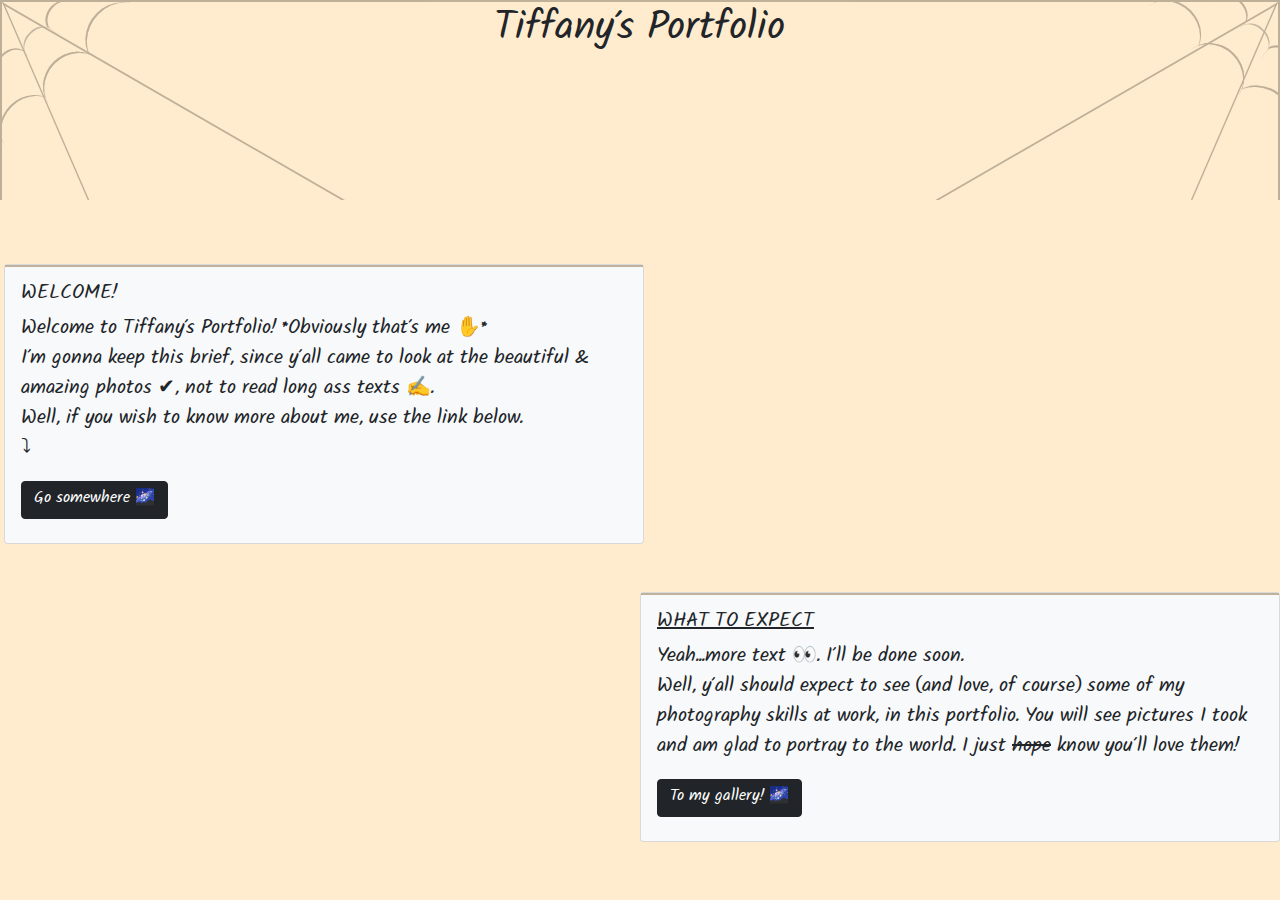
<file: index.html>
<!DOCTYPE html>
<html lang="en">

<head>
    <meta charset="UTF-8">
    <meta http-equiv="X-UA-Compatible" content="IE=edge">
    <meta name="viewport" content="width=device-width, initial-scale=1.0">
    <link rel="preconnect" href="https://fonts.googleapis.com">
    <link rel="preconnect" href="https://fonts.gstatic.com" crossorigin>
    <link href="https://fonts.googleapis.com/css2?family=Solitreo&display=swap" rel="stylesheet">
    <link rel="stylesheet" href="./css/bootstrap.min.css">
    <link rel="stylesheet" href="./js/bootstrap.min.js">
    <link rel="stylesheet" href="./styles/main.css">
    <title>Tiffany's Portfolio</title>
</head>

<body>
    <div class="row w-100">
        <hr id="hr" class="col">
        <p class="tiff_head col text-center fs-1">Tiffany's Portfolio</p>
        <hr id="hr-flip" class="col">
    </div>

    <div class="card welcome mt-5 mx-1 fs-5 bg-light w-50 pb-2 mb-4">
        <div class="card-body tiff_head">
            <h5 class="card-title">WELCOME!</h5>
            <p class="card-text">Welcome to Tiffany's Portfolio! *Obviously that's me
                <span class="emoji wave" role="img" aria-label="hand wave"></span>*
                <br>
                I'm gonna keep this brief, since y'all came to look at the beautiful & amazing photos &#10004, not to
                read long ass texts &#9997.
                <br>
                Well, if you wish to know more about me, use the link below.
                <br>
                &#10549
            </p>
            <a href="#" class="btn btn-dark">Go somewhere &#127756</a>
        </div>
    </div>

    <div class="card welcome mt-5 my- fs-5 bg-light w-50 pb-2 mb-3 start-50">
        <div class="card-body tiff_head start-">
            <h5 class="card-title text-decoration-underline">WHAT TO EXPECT</h5>
            <p class="card-text">Yeah...more text &#128064. I'll be done soon.
                <br>
                Well, y'all should expect to see (and love, of course) some of my photography skills at work, in this
                portfolio. You will see pictures I took and am glad to portray to the world. I just <span
                    class="text-decoration-line-through">hope</span> know you'll love them!
            </p>
            <!-- <a href="./firstgallery.html" class="btn btn-dark">To my gallery! &#127756</a> -->

            <!-- Button trigger modal -->
            <button type="button" class="btn btn-dark" data-bs-toggle="modal" data-bs-target="#staticBackdrop">
                To my gallery! &#127756
            </button>

            <!-- Modal -->
            <div class="modal fade bg-dark" id="staticBackdrop" data-bs-backdrop="static" data-bs-keyboard="false"
                tabindex="-1" aria-labelledby="staticBackdropLabel" aria-hidden="true">
                <div class="modal-dialog tiff_head fs-3">
                    <div class="modal-content bg-dark text-light">
                        <div class="modal-header">
                            <h5 class="modal-title" id="staticBackdropLabel">Caution!</h5>
                            <!-- <button type="button" class="btn-close" data-bs-dismiss="modal" aria-label="Close"></button> -->
                        </div>
                        <div class="modal-body">
                            This page is best viewed on a large screen.
                            <br>
                            <i class="fs-5">Yeah, I know...our collective pictures are too great for little screens &#129325. Don't say I didn't warn ya!</i>
                            <br>
                            Continue?&#129346
                        </div>
                        <div class="modal-footer">
                            <button type="button" class="btn btn-secondary" data-bs-dismiss="modal">No, go
                                back.</button>
                            <a href="./firstgallery.html"><button type="button" class="btn btn-primary">Understood.
                                    Please proceed.</button></a>
                        </div>
                    </div>
                </div>
            </div>

        </div>
    </div>

    <script src="./js/bootstrap.min.js"></script>
    <!-- <script src="./js/bootstrap.bundle.min.js"></script> -->

</body>

</html>
</file>
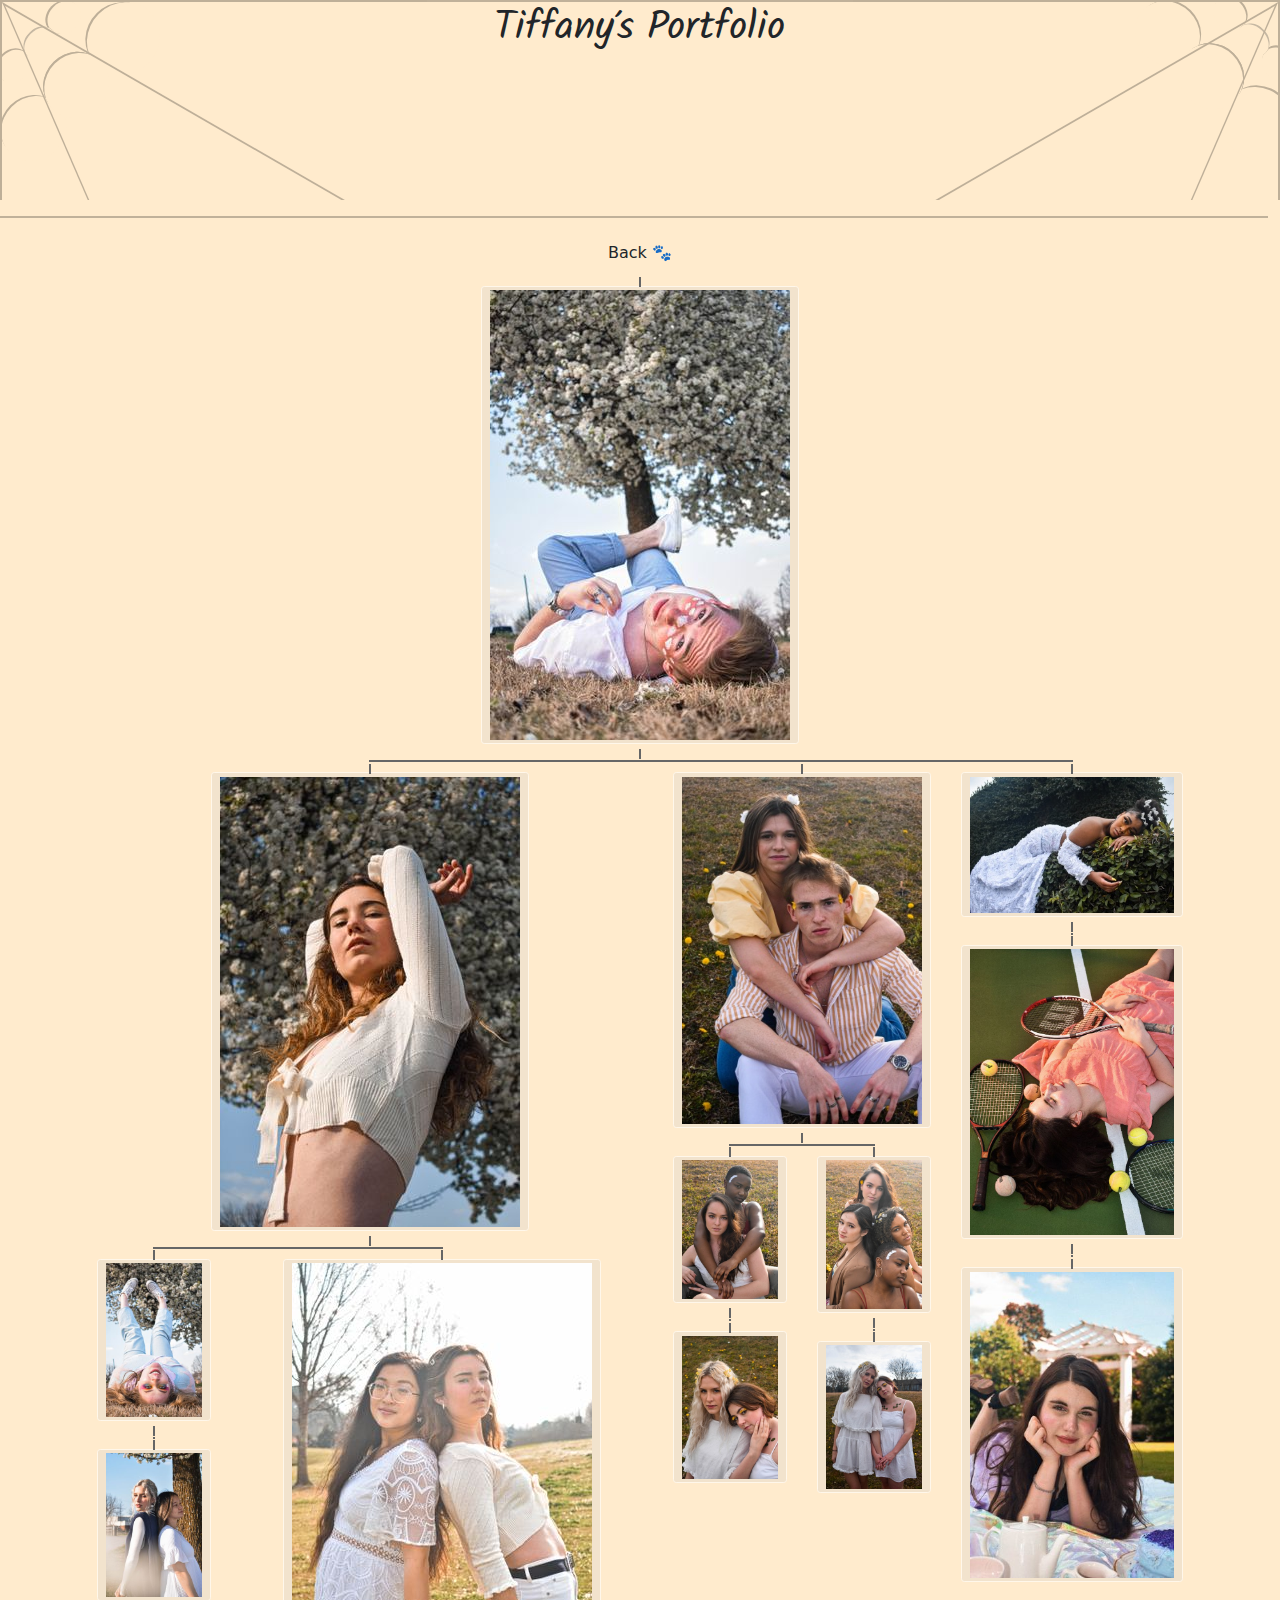
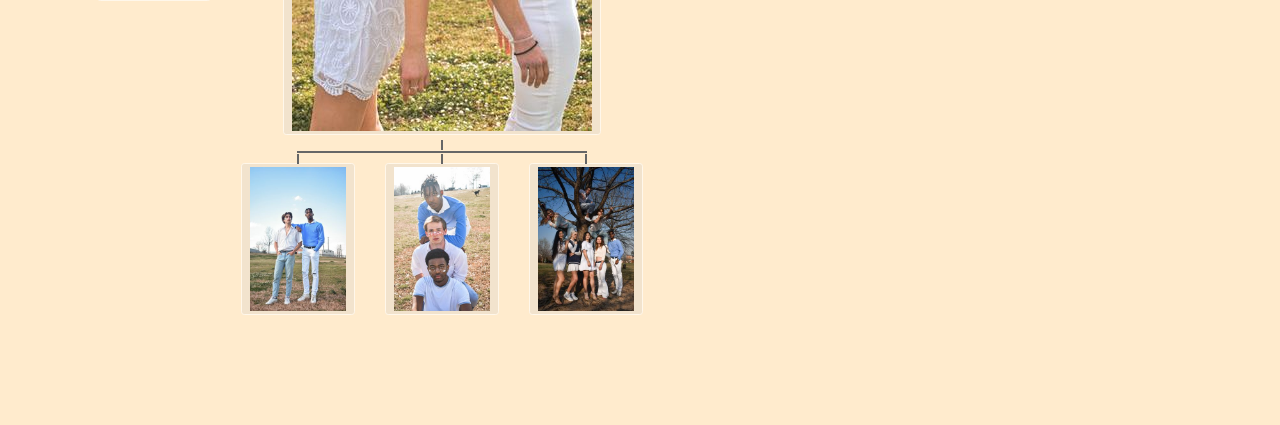
<file: firstgallery.html>
<!DOCTYPE html>
<html lang="en">

<head>
    <meta charset="UTF-8">
    <meta http-equiv="X-UA-Compatible" content="IE=edge">
    <meta name="viewport" content="width=device-width, initial-scale=1.0">
    <link rel="preconnect" href="https://fonts.googleapis.com">
    <link rel="preconnect" href="https://fonts.gstatic.com" crossorigin>
    <link href="https://fonts.googleapis.com/css2?family=Solitreo&display=swap" rel="stylesheet">
    <link rel="stylesheet" href="./css/bootstrap.min.css">
    <link rel="stylesheet" href="./styles/main.css">
    <link rel="stylesheet" href="./styles/firstgallery.css">
    <title>My Gallery!</title>
</head>

<body>
    <div class="row w-100">
        <hr id="hr" class="col">
        <p class="tiff_head col text-center fs-1">Tiffany's Portfolio</p>
        <hr id="hr-flip" class="col">
        <p class="tiff_head text-decoration-none text-center"></p>
    </div>
    <div class="text-center">
        <a href="./index.html" class="btn">Back &#128062</a>
    </div>

    <div class="container pb-5">
        <ul class="tree align-middle no_shadow">
            <li>
                <div>
                    <button type="button" class="btn border-0 btn-outline-dark" data-bs-toggle="modal"
                        data-bs-target="#staticBackdrop2">
                        <span>
                            <img src="./imgs/img_eight.jpg" alt="" class="img-fluid  ">
                        </span>
                    </button>

                    <div class="modal fade bg-transparent" id="staticBackdrop2" data-bs-backdrop="static"
                        data-bs-keyboard="false" tabindex="-1" aria-labelledby="staticBackdropLabel" aria-hidden="true">
                        <div class="modal-dialog tiff_head fs-3">
                            <div class="modal-content bg-dark text-light">
                                <div class="modal-header">
                                    <h5 class="modal-title" id="staticBackdropLabel">IMag</h5>
                                    <button type="button" class="btn-close" data-bs-dismiss="modal"
                                        aria-label="Close"></button>
                                </div>
                                <div class="modal-body">
                                    <span>
                                        <img src="./imgs/img_eight.jpg" alt="" class="img-fluid w-100">
                                    </span>
                                </div>
                            </div>
                        </div>
                    </div>

                </div>

                <ul>
                    <li>
                        <div>
                            <button type="button" class="btn border-0 btn-outline-dark" data-bs-toggle="modal"
                                data-bs-target="#staticBackdrop">
                                <span>
                                    <img src="./imgs/img_five.jpg" alt="" class="img-fluid  ">
                                </span>
                            </button>

                            <div class="modal fade bg-transparent" id="staticBackdrop" data-bs-backdrop="static"
                                data-bs-keyboard="false" tabindex="-1" aria-labelledby="staticBackdropLabel"
                                aria-hidden="true">
                                <div class="modal-dialog tiff_head fs-3">
                                    <div class="modal-content bg-dark text-light">
                                        <div class="modal-header">
                                            <h5 class="modal-title" id="staticBackdropLabel">IMag</h5>
                                            <button type="button" class="btn-close" data-bs-dismiss="modal"
                                                aria-label="Close"></button>
                                        </div>
                                        <div class="modal-body">
                                            <span>
                                                <img src="./imgs/img_five.jpg" alt="" class="img-fluid w-100">
                                            </span>
                                        </div>
                                    </div>
                                </div>
                            </div>

                        </div>
                        <ul>
                            <li>
                                <div>
                                    <button type="button" class="btn border-0 btn-outline-dark" data-bs-toggle="modal"
                                        data-bs-target="#staticBackdrop3">
                                        <span>
                                            <img src="./imgs/img_ten.jpg" alt="" class="img-fluid  ">
                                        </span>
                                    </button>

                                    <div class="modal fade bg-transparent" id="staticBackdrop3"
                                        data-bs-backdrop="static" data-bs-keyboard="false" tabindex="-1"
                                        aria-labelledby="staticBackdropLabel" aria-hidden="true">
                                        <div class="modal-dialog tiff_head fs-3">
                                            <div class="modal-content bg-dark text-light">
                                                <div class="modal-header">
                                                    <h5 class="modal-title" id="staticBackdropLabel">IMag</h5>
                                                    <button type="button" class="btn-close" data-bs-dismiss="modal"
                                                        aria-label="Close"></button>
                                                </div>
                                                <div class="modal-body">
                                                    <span>
                                                        <img src="./imgs/img_ten.jpg" alt="" class="img-fluid w-100">
                                                    </span>
                                                </div>
                                            </div>
                                        </div>
                                    </div>

                                </div>
                                <ul>
                                    <li>
                                        <div>
                                            <button type="button" class="btn border-0 btn-outline-dark"
                                                data-bs-toggle="modal" data-bs-target="#staticBackdrop4">
                                                <span>
                                                    <img src="./imgs/img_seven.jpg" alt="" class="img-fluid  ">
                                                </span>
                                            </button>

                                            <div class="modal fade bg-transparent" id="staticBackdrop4"
                                                data-bs-backdrop="static" data-bs-keyboard="false" tabindex="-1"
                                                aria-labelledby="staticBackdropLabel" aria-hidden="true">
                                                <div class="modal-dialog tiff_head fs-3">
                                                    <div class="modal-content bg-dark text-light">
                                                        <div class="modal-header">
                                                            <h5 class="modal-title" id="staticBackdropLabel">IMag</h5>
                                                            <button type="button" class="btn-close"
                                                                data-bs-dismiss="modal" aria-label="Close"></button>
                                                        </div>
                                                        <div class="modal-body">
                                                            <span>
                                                                <img src="./imgs/img_seven.jpg" alt=""
                                                                    class="img-fluid w-100">
                                                            </span>
                                                        </div>
                                                    </div>
                                                </div>
                                            </div>

                                        </div>
                                    </li>
                                </ul>
                            </li>
                            <li>
                                <div>
                                    <button type="button" class="btn border-0 btn-outline-dark" data-bs-toggle="modal"
                                        data-bs-target="#staticBackdrop5">
                                        <span>
                                            <img src="./imgs/img_two.jpg" alt="" class="img-fluid  ">
                                        </span>
                                    </button>

                                    <div class="modal fade bg-transparent" id="staticBackdrop5"
                                        data-bs-backdrop="static" data-bs-keyboard="false" tabindex="-1"
                                        aria-labelledby="staticBackdropLabel" aria-hidden="true">
                                        <div class="modal-dialog tiff_head fs-3">
                                            <div class="modal-content bg-dark text-light">
                                                <div class="modal-header">
                                                    <h5 class="modal-title" id="staticBackdropLabel">IMag</h5>
                                                    <button type="button" class="btn-close" data-bs-dismiss="modal"
                                                        aria-label="Close"></button>
                                                </div>
                                                <div class="modal-body">
                                                    <span>
                                                        <img src="./imgs/img_two.jpg" alt="" class="img-fluid w-100">
                                                    </span>
                                                </div>
                                            </div>
                                        </div>
                                    </div>

                                </div>
                                <ul>
                                    <li>
                                        <div>
                                            <button type="button" class="btn border-0 btn-outline-dark"
                                                data-bs-toggle="modal" data-bs-target="#staticBackdrop6">
                                                <span>
                                                    <img src="./imgs/img_12.jpg" alt="" class="img-fluid  ">
                                                </span>
                                            </button>

                                            <div class="modal fade bg-transparent" id="staticBackdrop6"
                                                data-bs-backdrop="static" data-bs-keyboard="false" tabindex="-1"
                                                aria-labelledby="staticBackdropLabel" aria-hidden="true">
                                                <div class="modal-dialog tiff_head fs-3">
                                                    <div class="modal-content bg-dark text-light">
                                                        <div class="modal-header">
                                                            <h5 class="modal-title" id="staticBackdropLabel">IMag</h5>
                                                            <button type="button" class="btn-close"
                                                                data-bs-dismiss="modal" aria-label="Close"></button>
                                                        </div>
                                                        <div class="modal-body">
                                                            <span>
                                                                <img src="./imgs/img_12.jpg" alt=""
                                                                    class="img-fluid w-100">
                                                            </span>
                                                        </div>
                                                    </div>
                                                </div>
                                            </div>

                                        </div>
                                    </li>
                                    <li>
                                        <div>
                                            <button type="button" class="btn border-0 btn-outline-dark"
                                                data-bs-toggle="modal" data-bs-target="#staticBackdrop7">
                                                <span>
                                                    <img src="./imgs/img_13.jpg" alt="" class="img-fluid  ">
                                                </span>
                                            </button>

                                            <div class="modal fade bg-transparent" id="staticBackdrop7"
                                                data-bs-backdrop="static" data-bs-keyboard="false" tabindex="-1"
                                                aria-labelledby="staticBackdropLabel" aria-hidden="true">
                                                <div class="modal-dialog tiff_head fs-3">
                                                    <div class="modal-content bg-dark text-light">
                                                        <div class="modal-header">
                                                            <h5 class="modal-title" id="staticBackdropLabel">IMag</h5>
                                                            <button type="button" class="btn-close"
                                                                data-bs-dismiss="modal" aria-label="Close"></button>
                                                        </div>
                                                        <div class="modal-body">
                                                            <span>
                                                                <img src="./imgs/img_13.jpg" alt=""
                                                                    class="img-fluid w-100">
                                                            </span>
                                                        </div>
                                                    </div>
                                                </div>
                                            </div>

                                        </div>
                                    </li>
                                    <li>
                                        <div>
                                            <button type="button" class="btn border-0 btn-outline-dark"
                                                data-bs-toggle="modal" data-bs-target="#staticBackdrop8">
                                                <span>
                                                    <img src="./imgs/img_four.jpg" alt="" class="img-fluid  ">
                                                </span>
                                            </button>

                                            <div class="modal fade bg-transparent" id="staticBackdrop8"
                                                data-bs-backdrop="static" data-bs-keyboard="false" tabindex="-1"
                                                aria-labelledby="staticBackdropLabel" aria-hidden="true">
                                                <div class="modal-dialog tiff_head fs-3">
                                                    <div class="modal-content bg-dark text-light">
                                                        <div class="modal-header">
                                                            <h5 class="modal-title" id="staticBackdropLabel">IMag</h5>
                                                            <button type="button" class="btn-close"
                                                                data-bs-dismiss="modal" aria-label="Close"></button>
                                                        </div>
                                                        <div class="modal-body">
                                                            <span>
                                                                <img src="./imgs/img_four.jpg" alt=""
                                                                    class="img-fluid w-100">
                                                            </span>
                                                        </div>
                                                    </div>
                                                </div>
                                            </div>

                                        </div>
                                    </li>
                                </ul>
                            </li>
                        </ul>
                    </li>
                    <li>
                        <div>
                            <button type="button" class="btn border-0 btn-outline-dark" data-bs-toggle="modal"
                                data-bs-target="#staticBackdrop9">
                                <span>
                                    <img src="./imgs/img_17.jpg" alt="" class="img-fluid  ">
                                </span>
                            </button>

                            <div class="modal fade bg-transparent" id="staticBackdrop9" data-bs-backdrop="static"
                                data-bs-keyboard="false" tabindex="-1" aria-labelledby="staticBackdropLabel"
                                aria-hidden="true">
                                <div class="modal-dialog tiff_head fs-3">
                                    <div class="modal-content bg-dark text-light">
                                        <div class="modal-header">
                                            <h5 class="modal-title" id="staticBackdropLabel">IMag</h5>
                                            <button type="button" class="btn-close" data-bs-dismiss="modal"
                                                aria-label="Close"></button>
                                        </div>
                                        <div class="modal-body">
                                            <span>
                                                <img src="./imgs/img_17.jpg" alt="" class="img-fluid w-100">
                                            </span>
                                        </div>
                                    </div>
                                </div>
                            </div>

                        </div>
                        <ul>
                            <li>
                                <div>
                                    <button type="button" class="btn border-0 btn-outline-dark" data-bs-toggle="modal"
                                        data-bs-target="#staticBackdrop10">
                                        <span>
                                            <img src="./imgs/img_16.jpg" alt="" class="img-fluid  ">
                                        </span>
                                    </button>

                                    <div class="modal fade bg-transparent" id="staticBackdrop10"
                                        data-bs-backdrop="static" data-bs-keyboard="false" tabindex="-1"
                                        aria-labelledby="staticBackdropLabel" aria-hidden="true">
                                        <div class="modal-dialog tiff_head fs-3">
                                            <div class="modal-content bg-dark text-light">
                                                <div class="modal-header">
                                                    <h5 class="modal-title" id="staticBackdropLabel">IMag</h5>
                                                    <button type="button" class="btn-close" data-bs-dismiss="modal"
                                                        aria-label="Close"></button>
                                                </div>
                                                <div class="modal-body">
                                                    <span>
                                                        <img src="./imgs/img_16.jpg" alt="" class="img-fluid w-100">
                                                    </span>
                                                </div>
                                            </div>
                                        </div>
                                    </div>

                                </div>
                                <ul>
                                    <li>
                                        <div>
                                            <button type="button" class="btn border-0 btn-outline-dark"
                                                data-bs-toggle="modal" data-bs-target="#staticBackdrop11">
                                                <span>
                                                    <img src="./imgs/img_15.jpg" alt="" class="img-fluid  ">
                                                </span>
                                            </button>

                                            <div class="modal fade bg-transparent" id="staticBackdrop11"
                                                data-bs-backdrop="static" data-bs-keyboard="false" tabindex="-1"
                                                aria-labelledby="staticBackdropLabel" aria-hidden="true">
                                                <div class="modal-dialog tiff_head fs-3">
                                                    <div class="modal-content bg-dark text-light">
                                                        <div class="modal-header">
                                                            <h5 class="modal-title" id="staticBackdropLabel">IMag</h5>
                                                            <button type="button" class="btn-close"
                                                                data-bs-dismiss="modal" aria-label="Close"></button>
                                                        </div>
                                                        <div class="modal-body">
                                                            <span>
                                                                <img src="./imgs/img_15.jpg" alt=""
                                                                    class="img-fluid w-100">
                                                            </span>
                                                        </div>
                                                    </div>
                                                </div>
                                            </div>

                                        </div>
                                    </li>
                                </ul>
                            </li>
                            <li>
                                <div>
                                    <button type="button" class="btn border-0 btn-outline-dark" data-bs-toggle="modal"
                                        data-bs-target="#staticBackdrop12">
                                        <span>
                                            <img src="./imgs/img_18.jpg" alt="" class="img-fluid  ">
                                        </span>
                                    </button>

                                    <div class="modal fade bg-transparent" id="staticBackdrop12"
                                        data-bs-backdrop="static" data-bs-keyboard="false" tabindex="-1"
                                        aria-labelledby="staticBackdropLabel" aria-hidden="true">
                                        <div class="modal-dialog tiff_head fs-3">
                                            <div class="modal-content bg-dark text-light">
                                                <div class="modal-header">
                                                    <h5 class="modal-title" id="staticBackdropLabel">IMag</h5>
                                                    <button type="button" class="btn-close" data-bs-dismiss="modal"
                                                        aria-label="Close"></button>
                                                </div>
                                                <div class="modal-body">
                                                    <span>
                                                        <img src="./imgs/img_18.jpg" alt="" class="img-fluid w-100">
                                                    </span>
                                                </div>
                                            </div>
                                        </div>
                                    </div>

                                </div>
                                <ul>
                                    <li>
                                        <div>
                                            <button type="button" class="btn border-0 btn-outline-dark"
                                                data-bs-toggle="modal" data-bs-target="#staticBackdrop13">
                                                <span>
                                                    <img src="./imgs/img_20.jpg" alt="" class="img-fluid  ">
                                                </span>
                                            </button>

                                            <div class="modal fade bg-transparent" id="staticBackdrop13"
                                                data-bs-backdrop="static" data-bs-keyboard="false" tabindex="-1"
                                                aria-labelledby="staticBackdropLabel" aria-hidden="true">
                                                <div class="modal-dialog tiff_head fs-3">
                                                    <div class="modal-content bg-dark text-light">
                                                        <div class="modal-header">
                                                            <h5 class="modal-title" id="staticBackdropLabel">IMag</h5>
                                                            <button type="button" class="btn-close"
                                                                data-bs-dismiss="modal" aria-label="Close"></button>
                                                        </div>
                                                        <div class="modal-body">
                                                            <span>
                                                                <img src="./imgs/img_20.jpg" alt=""
                                                                    class="img-fluid w-100">
                                                            </span>
                                                        </div>
                                                    </div>
                                                </div>
                                            </div>

                                        </div>
                                    </li>
                                </ul>
                            </li>
                        </ul>
                    </li>
                    <li>
                        <div>
                            <button type="button" class="btn border-0 btn-outline-dark" data-bs-toggle="modal"
                                data-bs-target="#staticBackdrop14">
                                <span>
                                    <img src="./imgs/img_19.jpg" alt="" class="img-fluid  ">
                                </span>
                            </button>

                            <div class="modal fade bg-transparent" id="staticBackdrop14" data-bs-backdrop="static"
                                data-bs-keyboard="false" tabindex="-1" aria-labelledby="staticBackdropLabel"
                                aria-hidden="true">
                                <div class="modal-dialog tiff_head fs-3">
                                    <div class="modal-content bg-dark text-light">
                                        <div class="modal-header">
                                            <h5 class="modal-title" id="staticBackdropLabel">IMag</h5>
                                            <button type="button" class="btn-close" data-bs-dismiss="modal"
                                                aria-label="Close"></button>
                                        </div>
                                        <div class="modal-body">
                                            <span>
                                                <img src="./imgs/img_19.jpg" alt="" class="img-fluid w-100">
                                            </span>
                                        </div>
                                    </div>
                                </div>
                            </div>

                        </div>
                        <ul>
                            <li>
                                <div>
                                    <button type="button" class="btn border-0 btn-outline-dark" data-bs-toggle="modal"
                                        data-bs-target="#staticBackdrop15">
                                        <span>
                                            <img src="./imgs/img_six.jpg" alt="" class="img-fluid  ">
                                        </span>
                                    </button>

                                    <div class="modal fade bg-transparent" id="staticBackdrop15"
                                        data-bs-backdrop="static" data-bs-keyboard="false" tabindex="-1"
                                        aria-labelledby="staticBackdropLabel" aria-hidden="true">
                                        <div class="modal-dialog tiff_head fs-3">
                                            <div class="modal-content bg-dark text-light">
                                                <div class="modal-header">
                                                    <h5 class="modal-title" id="staticBackdropLabel">IMag</h5>
                                                    <button type="button" class="btn-close" data-bs-dismiss="modal"
                                                        aria-label="Close"></button>
                                                </div>
                                                <div class="modal-body">
                                                    <span>
                                                        <img src="./imgs/img_six.jpg" alt="" class="img-fluid w-100">
                                                    </span>
                                                </div>
                                            </div>
                                        </div>
                                    </div>

                                </div>
                                <ul>
                                    <li>
                                        <div>
                                            <button type="button" class="btn border-0 btn-outline-dark"
                                                data-bs-toggle="modal" data-bs-target="#staticBackdrop16">
                                                <span>
                                                    <img src="./imgs/img_three.jpg" alt="" class="img-fluid  ">
                                                </span>
                                            </button>

                                            <div class="modal fade bg-transparent" id="staticBackdrop16"
                                                data-bs-backdrop="static" data-bs-keyboard="false" tabindex="-1"
                                                aria-labelledby="staticBackdropLabel" aria-hidden="true">
                                                <div class="modal-dialog tiff_head fs-3">
                                                    <div class="modal-content bg-dark text-light">
                                                        <div class="modal-header">
                                                            <h5 class="modal-title" id="staticBackdropLabel">IMag</h5>
                                                            <button type="button" class="btn-close"
                                                                data-bs-dismiss="modal" aria-label="Close"></button>
                                                        </div>
                                                        <div class="modal-body">
                                                            <span>
                                                                <img src="./imgs/img_three.jpg" alt=""
                                                                    class="img-fluid w-100">
                                                            </span>
                                                        </div>
                                                    </div>
                                                </div>
                                            </div>

                                        </div>
                                    </li>
                                </ul>
                            </li>
                        </ul>
                    </li>
                </ul>
            </li>
        </ul>

    </div>

    <script src="./js/bootstrap.min.js"></script>
    <!-- <script src="./js/bootstrap.bundle.min.js"></script> -->
</body>

</html>
</file>
<file: styles/main.css>
#hr{
    border-left: 2px solid black;
    border-top: 2px solid black;
    height: 200px;
    overflow: hidden;
    position: relative;
    margin-left: 12px !important;
    /* border-right: none;
    border-bottom: none; */
    background-color:transparent;
}

#hr:after{
    position: absolute;
    content: '';
    top: 0px;
    left: 0px;
    height: 100%;
    width: 100%;
    border-left: 2px solid black;
    border-top: 2px solid black;
    -webkit-transform: skewY(30deg) skew(30deg);
    -moz-transform: skewY(30deg) skew(30deg);
    transform: skewY(30deg) skew(30deg);
    -webkit-transform-origin: left top;
    -moz-transform-origin: left top;
    transform-origin: left top;
}

#hr:before{
    position: absolute;
    content: '';
    top: 0px;
    left: 0px;
    height: 30px;
    width: 36px;
    border-radius: 50%;
    border-top: 2px solid;
    -webkit-transform: translate(20px, 26px) rotate(-45deg);
    -moz-transform: translate(20px, 26px) rotate(-45deg);
    transform: translate(20px, 26px) rotate(-45deg);
    box-shadow: -35px -2px 0px #ffebcd, -35px -4px 0px black,35px -1px 0px #ffebcd, 34px -3px 0px black, -4px 56px 0px 16px #ffebcd, -4px 53px 0px 15px black, -65px 56px 0px 16px #ffebcd, -65px 53px 0px 15px black, -4px 53px 0px 15px black, 62px 56px 0px 20px #ffebcd, 61px 52px 0px 18px black;
}

body {
    background-color: blanchedalmond;
}

#hr-flip{
    border-right: 2px solid black;
    border-top: 2px solid black;
    height: 200px;
    overflow: hidden;
    position: relative;
    margin-right: -12px !important;

    /* border-right: none;
    border-bottom: none; */
    background-color:transparent;
}

#hr-flip:after{
    position: absolute;
    content: '';
    top: 0px;
    right: 0px;
    height: 100%;
    width: 100%;
    border-right: 2px solid black;
    border-top: 2px solid black;
    -webkit-transform: skewY(-30deg) skew(-30deg);
    -moz-transform: skewY(-30deg) skew(-30deg);
    transform: skewY(-30deg) skew(-30deg);
    -webkit-transform-origin: right top;
    -moz-transform-origin: right top;
    transform-origin: right top;
    -ms-transform: skewY(-30deg) skew(-30deg);
    -o-transform: skewY(-30deg) skew(-30deg);
}

#hr-flip:before{
    position: absolute;
    content: '';
    top: 49px;
    right: -13px;
    height: 30px;
    width: 36px;
    border-radius: 50%;
    border-top: 2px solid;
    -webkit-transform: translate(-20px, -26px) rotate(45deg);
    -moz-transform: translate(-20px, -26px) rotate(45deg);
    transform: translate(-20px, -26px) rotate(45deg);
    box-shadow: -35px -2px 0px #ffebcd, -35px -4px 0px black,35px -1px 0px #ffebcd, 34px -3px 0px black, -4px 56px 0px 16px #ffebcd, -4px 53px 0px 15px black, -65px 56px 0px 16px #ffebcd, -65px 53px 0px 15px black, -4px 53px 0px 15px black, 62px 56px 0px 20px #ffebcd, 61px 52px 0px 18px black;
    -ms-transform: translate(-20px, -26px) rotate(45deg);
    -o-transform: translate(-20px, -26px) rotate(45deg);
}

.tiff_head {
    border-top: 2px solid #c0b19a;
    font-family: 'Solitreo', cursive;
}

.emoji {
    /* font-size: calc(100px + 4vw); */
    min-width: 1.0em;
    /* margin: 0.3em 0.4em; */
    text-align: center;
}

.emoji::after {
    animation-timing-function: linear;
    animation-iteration-count: infinite;
}

.wave::after {
    content: '✋';
    --emoji: '👋';
    animation-name: twoFrames;
    animation-duration: 1s;
}

@keyframes twoFrames {
    50% {
        content: var(--emoji);
    }
}
</file>
<file: styles/firstgallery.css>
.tree,
.tree ul,
.tree li {
    list-style: none;
    margin: 0;
    padding: 0;
    position: relative;
}

.tree {
    margin: 0 0 1em;
    text-align: center;
}

.tree,
.tree ul {
    display: table;
}

.tree ul {
    width: 100%;
}

.tree li {
    display: table-cell;
    padding: .5em 0;
    vertical-align: top;
}

.tree li:before {
    outline: solid 1px #666;
    content: "";
    left: 0;
    position: absolute;
    right: 0;
    top: 3px;
}

.tree li:first-child:before {
    left: 50%;
}

.tree li:last-child:before {
    right: 50%;
}

.tree code,
.tree span {
    border: solid 0.1em #fff7ea;
    border-radius: 0.2em;
    display: inline-block;
    margin: 0 0.2em 0.5em;
    padding: 0.2em 0.5em;
    position: relative;
    background-color: #cbcbcb42;}

.tree ul:before,
.tree code:before,
.tree span:before {
    outline: solid 1px #666;
    content: "";
    height: .5em;
    left: 50%;
    position: absolute;
}

.tree ul:before {
    top: -.5em;
}

.tree code:before,
.tree span:before {
    top: -.55em;
}

.tree>li {
    margin-top: 0;
}

.tree>li:before,
.tree>li:after,
.tree>li>code:before,
.tree>li>span:before {
    outline: none;
}

/* .tree span img {
    width: 70% !important ;
} */

.tree span:hover {
    box-shadow: 0 4px 7px 5px rgb(0 0 0 / 50%);
    -webkit-transform: scale(1.02);
    transform: scale(1.02);
    -moz-transform: scale(1.02);
    -ms-transform: scale(1.02);
    -o-transform: scale(1.02);
}

.no_shadow button{
    box-shadow: none !important;
}
</file>
